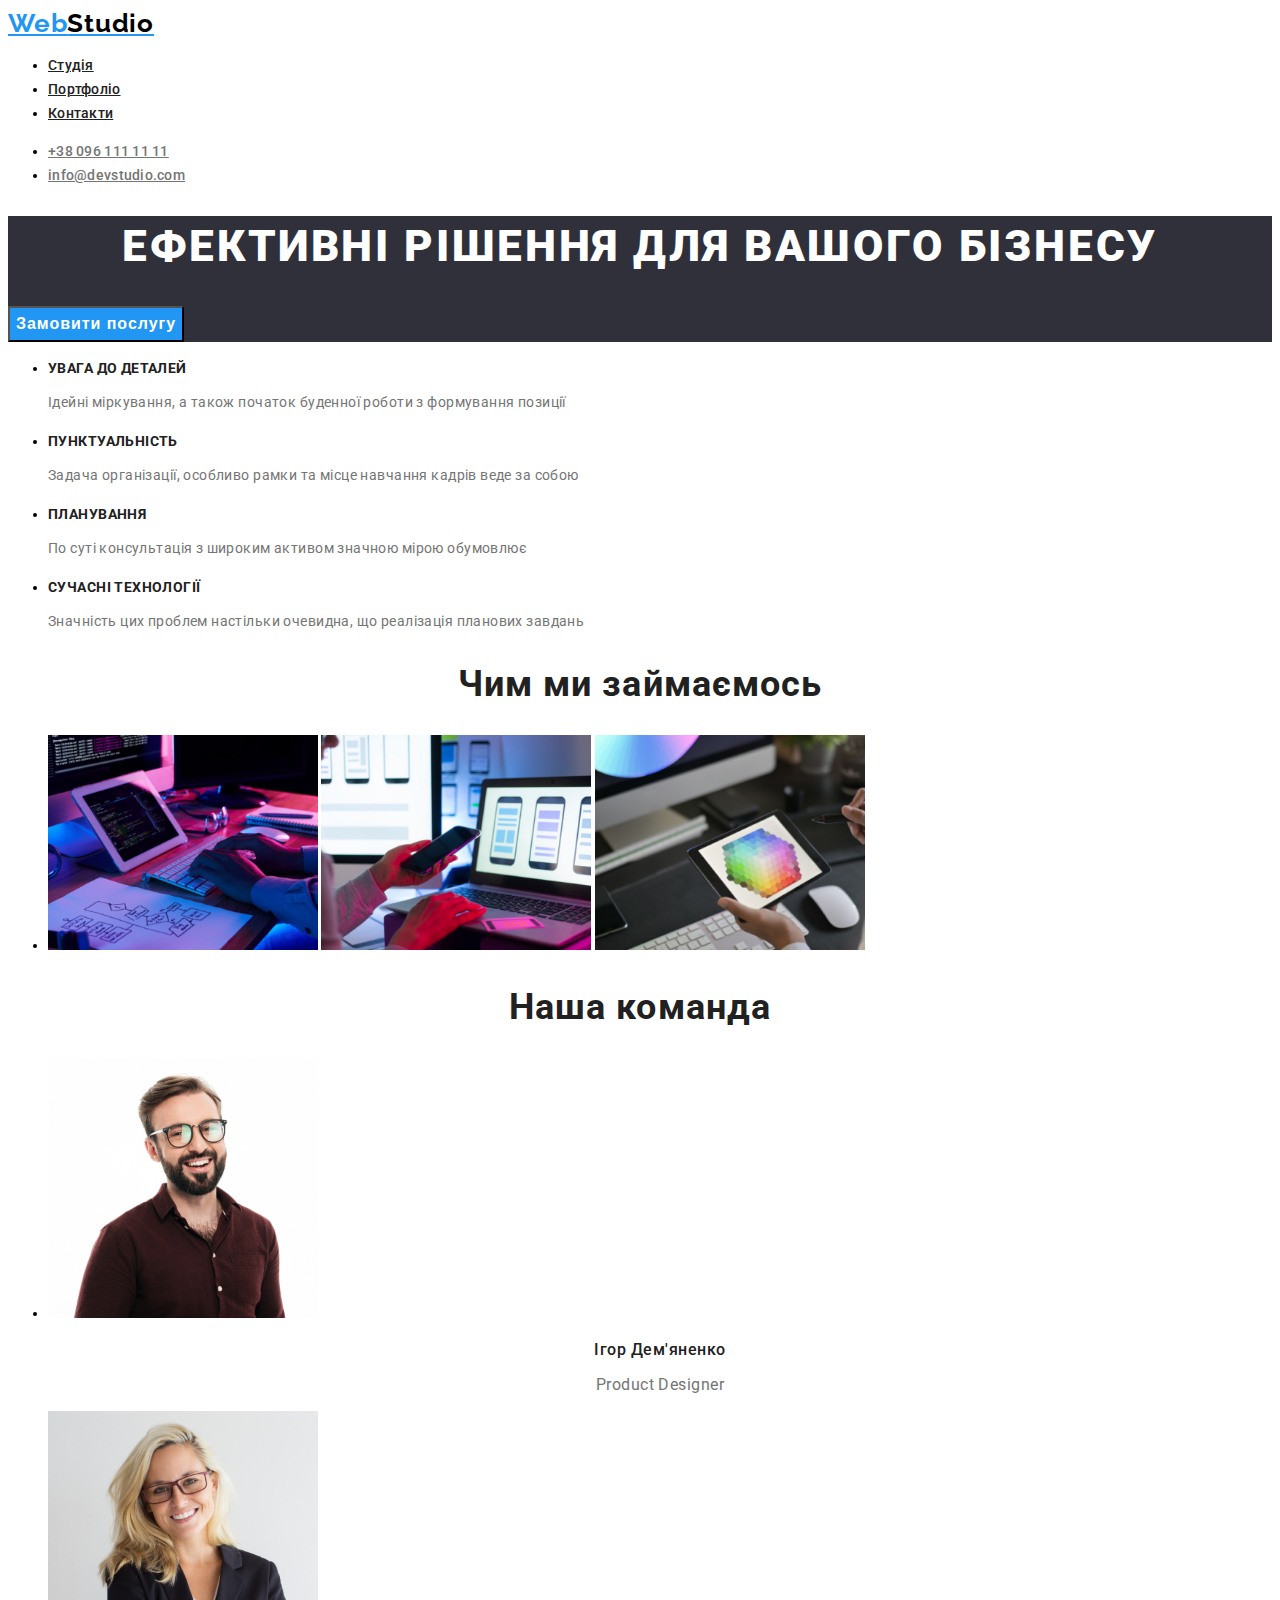
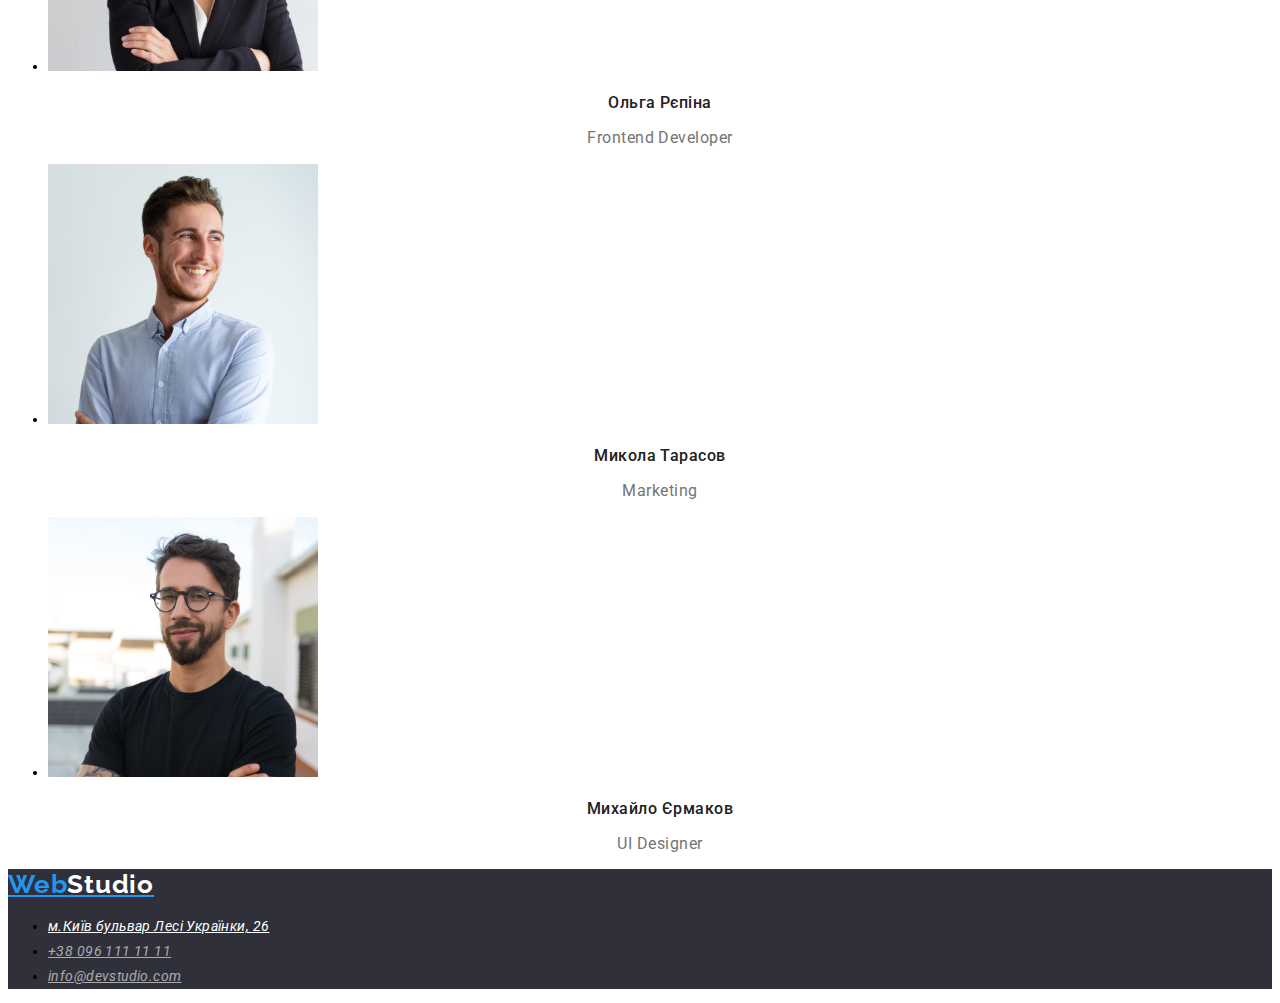
<file: fe-51/index.html>
<!DOCTYPE html>
<html lang="uk">
  <head>
    <meta charset="UTF-8" />
    <meta http-equiv="X-UA-Compatible" content="IE=edge" />
    <meta name="viewport" content="width=device-width, initial-scale=1.0" />
    <link rel="preconnect" href="https://fonts.googleapis.com">
    <link rel="preconnect" href="https://fonts.gstatic.com" crossorigin>
    <link href="https://fonts.googleapis.com/css2?family=Raleway:wght@700&family=Roboto:wght@400;500;700;900&display=swap" rel="stylesheet">
    <title>WebStudio</title>
    <link rel="stylesheet" href="./css/styles.css" />
  </head>
  <body>
    <!-- основна інфа -->
    <header class="header">
      <nav>
        <a href="./index.html" class="logo logo-blue">Web<span class="logo logo-black">Studio</span></a>
        <ul>
          <li><a href="" class="page-header link">Студія</a></li>
          <li><a href="portfolio.html" class="page-header link">Портфоліо</a></li> 
          <li><a href="" class="page-header link">Контакти</a></li>
        </ul>
      </nav>
      <ul>
        <li>
          <a href="tel:+380961111111" class="header-contacts link">+38 096 111 11 11</a>
        </li>
        <li>
          <a href="mailto:info@devstudio.com" class="header-contacts link">info@devstudio.com</a>
        </li>
      </ul>
    </header>

    <main class="main">
      <!-- перша секція -->
      <section class="hero">
        <h1 class="hero-text">Ефективні рішення для вашого бізнесу</h1>
        <button type="button" class="hero-button pointer">Замовити послугу</button>
      </section>
      <!-- Друга секція -->
      <section class="section">
        <h2 class="title visually-hidden" aria-hidden="true" tabindex="-1">Features</h2>
        <ul>
          <li>
           <h3 class="pre-title">Увага до деталей</h3>
           <p class="pre-title-text">Ідейні міркування, а також початок буденної роботи з формування позиції</p>
          </li>
          <li>
            <h3 class="pre-title">Пунктуальність</h3>
            <p class="pre-title-text">Задача організації, особливо рамки та місце навчання кадрів веде за собою</p>
          </li>
          <li>
            <h3 class="pre-title">Планування</h3>
            <p class="pre-title-text">По суті консультація з широким активом значною мірою обумовлює</p>
          </li>
          <li>
            <h3 class="pre-title">Сучасні технології</h3>
            <p class="pre-title-text">Значність цих проблем настільки очевидна, що реалізація планових завдань</p>
          </li>
        </ul>
      </section>
      <!-- Третя секція -->
      <section class="section">
        <h2 class="title">Чим ми займаємось</h2>
        <ul>
          <li>
            <img src=".\images\img1.png" alt="Бек-енд розробка" width="270" />

            <img src=".\images\img2.png" alt="Фронт-енд розробка" width="270" />

            <img src=".\images\img3.png" alt="Розробка стилю" width="270" />
          </li>
        </ul>
      </section>
      <!-- Четверта секція -->
      <section class="section-team">
        <h2 class="title">Наша команда</h2>
        <ul>
          <li>
            <img
              src=".\images\img4.jpg"
              alt="Product Designer"
              width="270"
            />
          </li>
          <h3 class="team-member">Ігор Дем'яненко</h3>
          <p lang="en" class="team-member-role">Product Designer</p>
          <li>
            <img src=".\images\img5.jpg" alt="Frontend Developer" width="270" />
          </li>
          <h3 class="team-member">Ольга Рєпіна</h3>
          <p lang="en" class="team-member-role">Frontend Developer</p>
          <li>
            <img
              src=".\images\img6.jpg"
              alt="Marketing"
              width="270"
            />
          </li>
          <h3 class="team-member">Микола Тарасов</h3>
          <p lang="en" class="team-member-role">Marketing</p>
          <li>
            <img
              src=".\images\img7.jpg"
              alt="UI Designer"
              width="270"
            />
          </li>
          <h3 class="team-member">Михайло Єрмаков</h3>
          <p lang="en" class="team-member-role">UI Designer</p>
        </ul>
      </section>
    </main>
    <footer class="footer">
      <a href="./index.html" class="logo logo-blue">Web<span class="logo logo-white">Studio</span></a>
      <address>
        <ul>
         <li>
            <a href="https://goo.gl/maps/1e6sSvzwmUZJnKFR7" class="footer-address">м.Київ бульвар Лесі Українки, 26</a>
         </li>
         <li>
            <a href="tel:+380961111111" class="footer-contacts">+38 096 111 11 11</a>
         </li>
          <li>
           <a href="mailto:info@devstudio.com" class="footer-contacts">info@devstudio.com</a>
         </li>
        </ul>
      </address>
    </footer>
  </body>
</html>
</file>
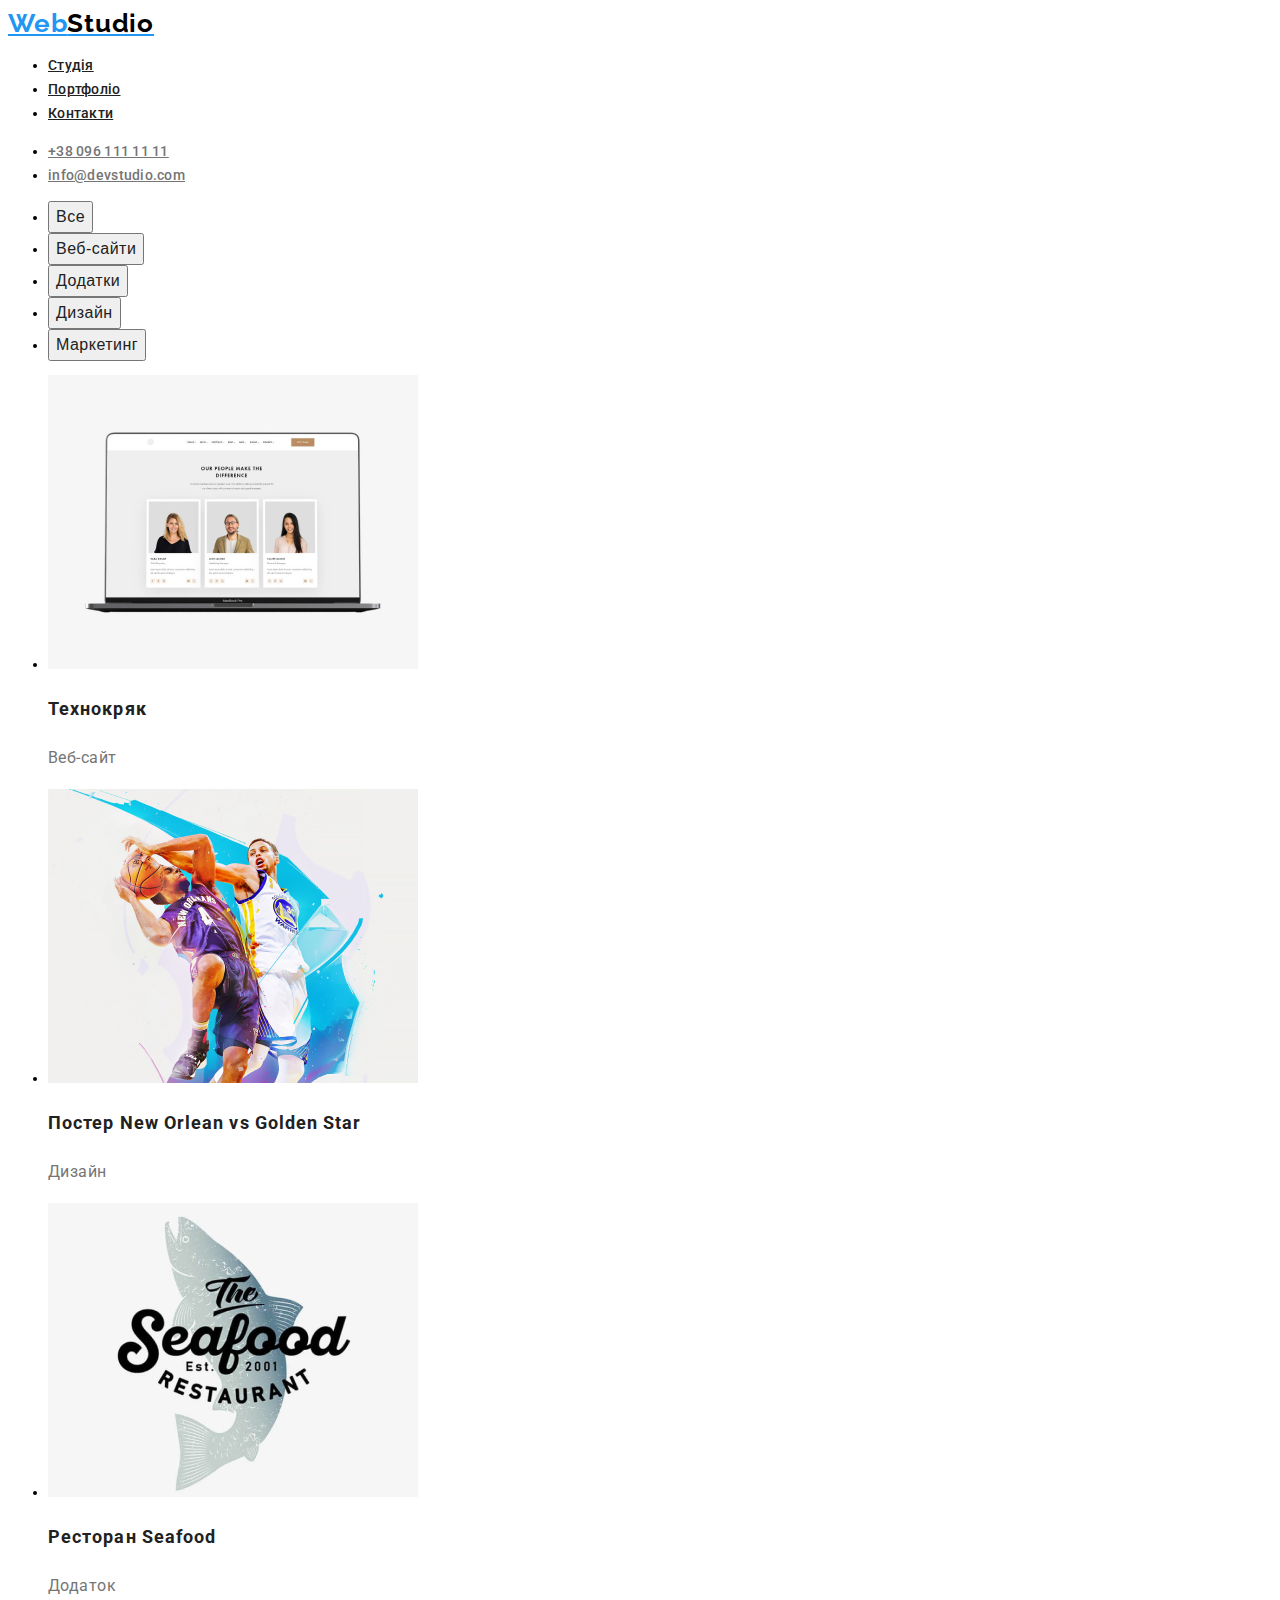
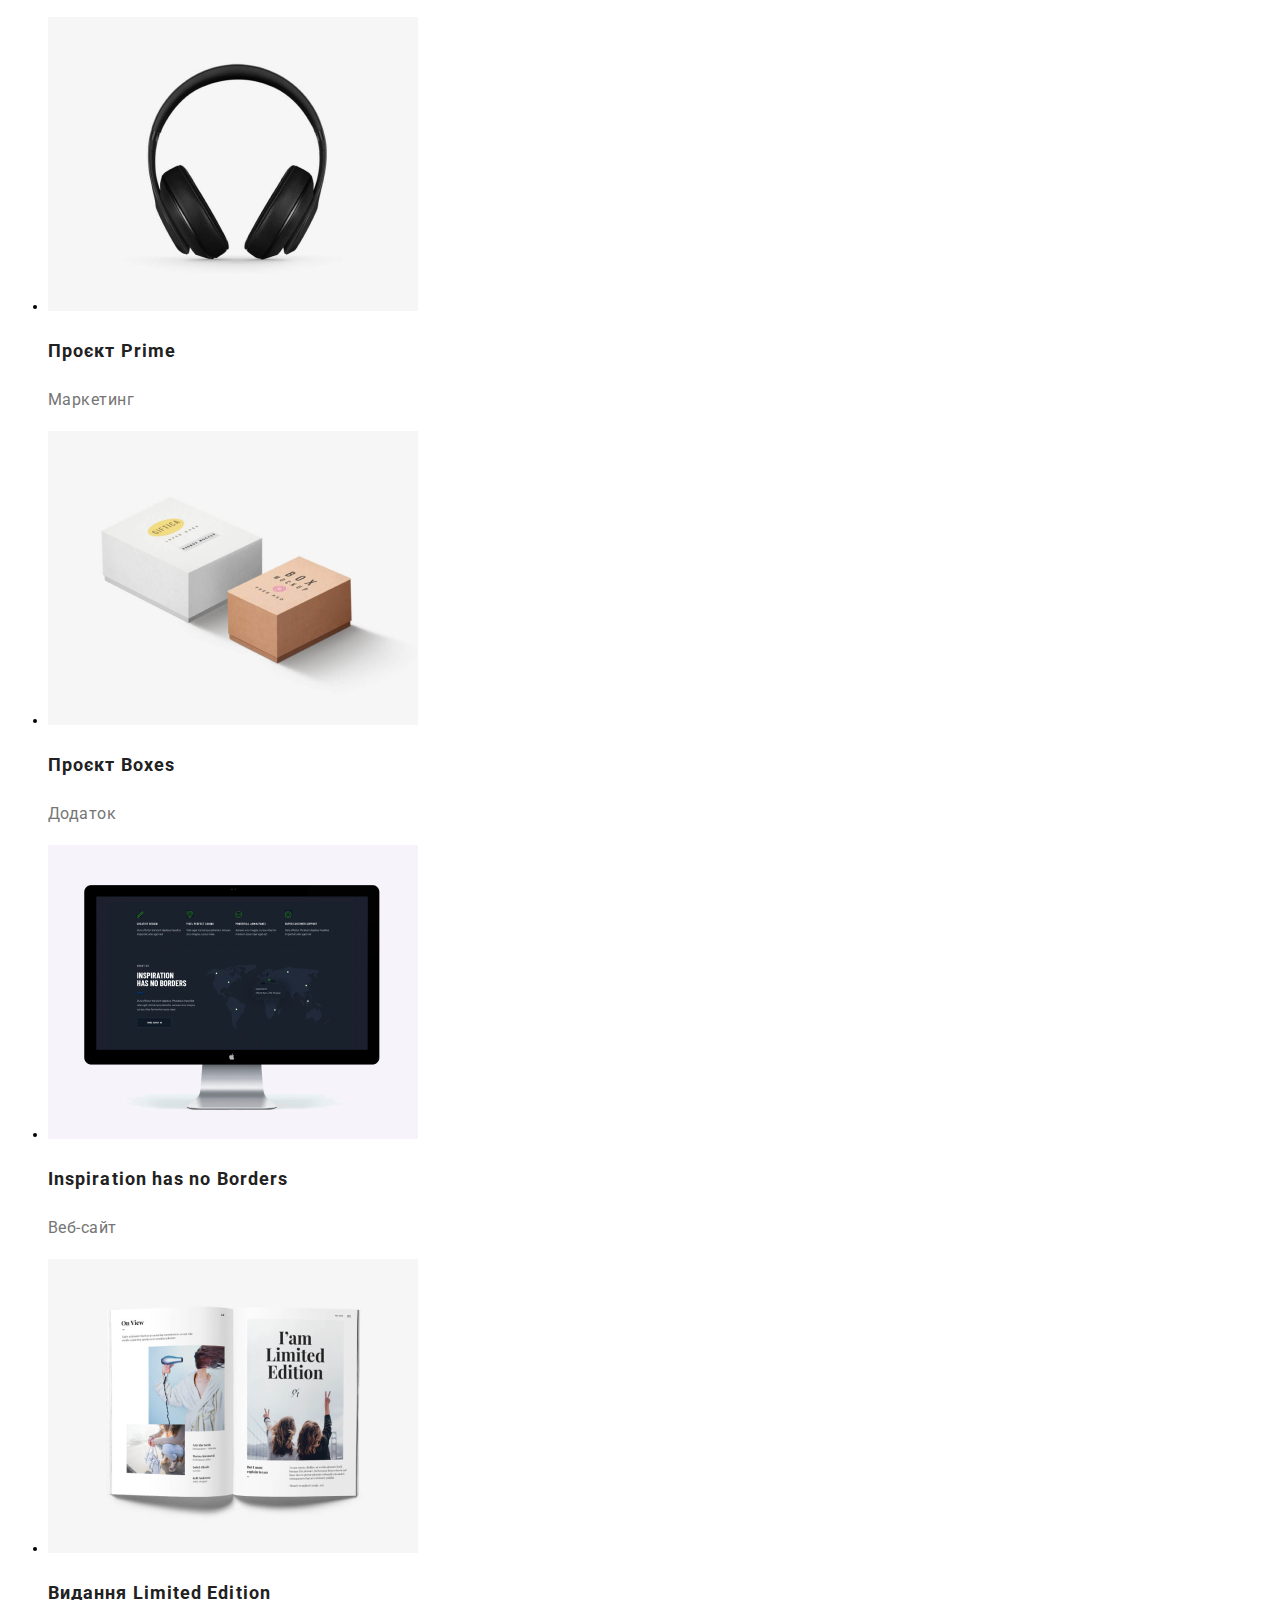
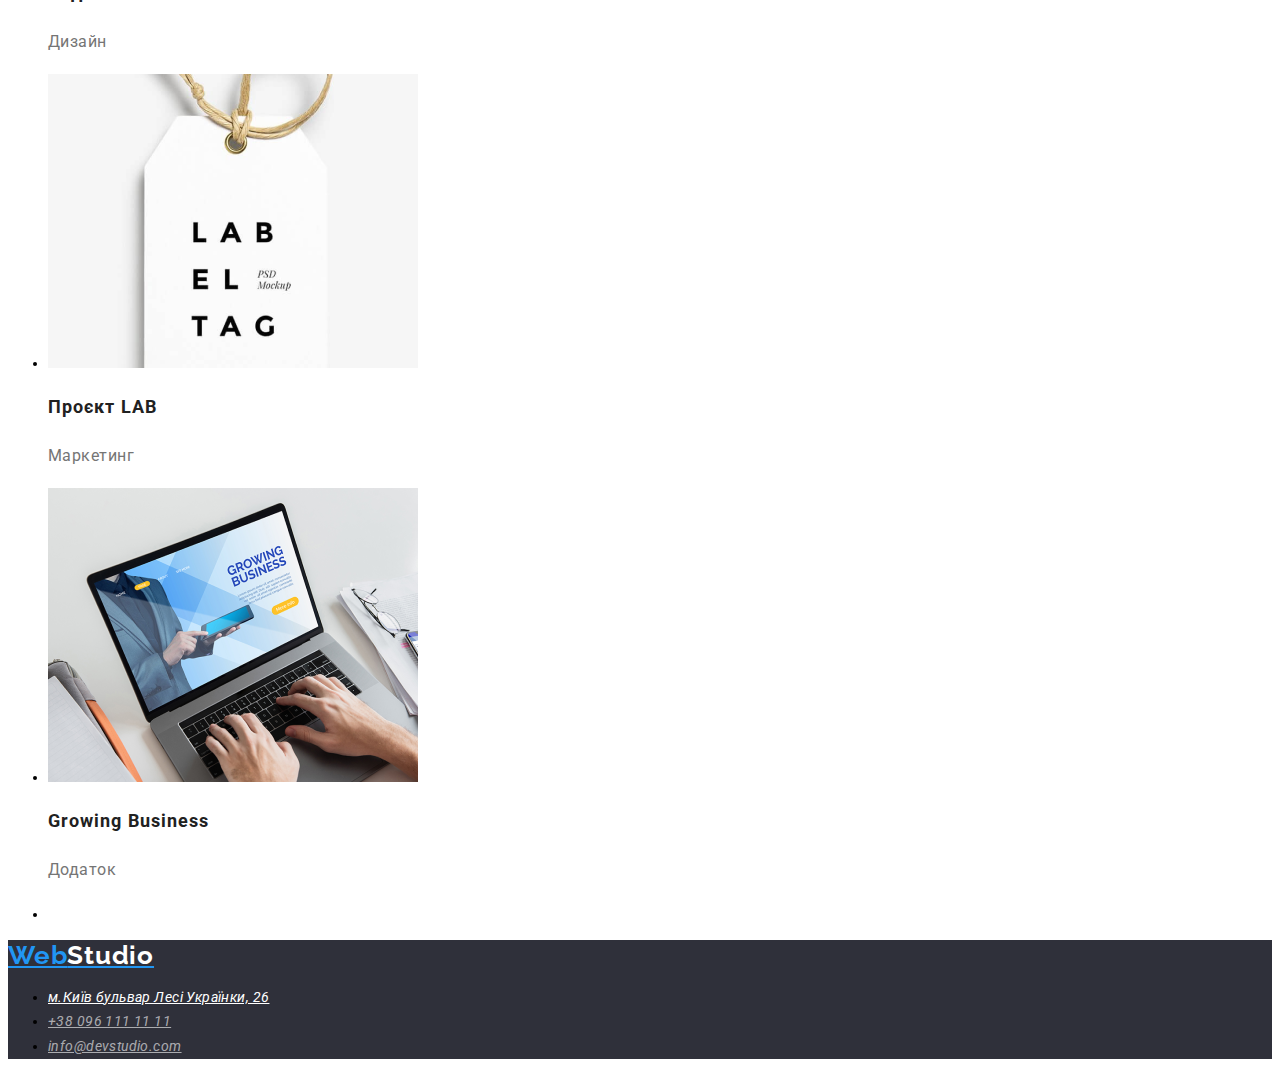
<file: fe-51/portfolio.html>
<!DOCTYPE html>
<html lang="uk">
  <head>
    <meta charset="UTF-8" />
    <meta http-equiv="X-UA-Compatible" content="IE=edge" />
    <meta name="viewport" content="width=device-width, initial-scale=1.0" />
    <link rel="preconnect" href="https://fonts.googleapis.com">
    <link rel="preconnect" href="https://fonts.gstatic.com" crossorigin>
    <link href="https://fonts.googleapis.com/css2?family=Raleway:wght@700&family=Roboto:wght@400;500;700;900&display=swap" rel="stylesheet">
    <title>WebStudio</title>
    <link rel="stylesheet" href="./css/styles.css" />
  </head>
  <body>
    <!-- основна інфа -->
    <header class="header">
      <nav>
        <a href="./index.html" class="logo logo-blue">Web<span class="logo logo-black">Studio</span></a>
        <ul>
          <li><a href="" class="page-header link">Студія</a></li>
          <li><a href="portfolio.html" class="page-header link">Портфоліо</a></li> 
          <li><a href="" class="page-header link">Контакти</a></li>
        </ul>
      </nav>
      <ul>
        <li>
          <a href="tel:+380961111111" class="header-contacts link">+38 096 111 11 11</a>
        </li>
        <li>
          <a href="mailto:info@devstudio.com" class="header-contacts link">info@devstudio.com</a>
        </li>
      </ul>
    </header>

    <main class="main">
      <!-- перша секція -->
      <h1 class="visually-hidden">Title</h1>
      <section>
        <ul>
          <li>
            <button type="button" class="button pointer">Все</button>
          </li>
          <li>
            <button type="button" class="button pointer">Веб-сайти</button>
          </li>
          <li>
            <button type="button" class="button pointer">Додатки</button>
          </li>
          <li>
            <button type="button" class="button pointer">Дизайн</button>
          </li>
          <li>
            <button type="button" class="button pointer">Маркетинг</button>
          </li>
        </ul>
      </section>
      <!-- Друга секція -->
      <section>
        <ul>
            <li>
            <img
              src=".\images\portfolio1.png"
              alt="Веб-сайт"
              width="370"
            />
          </li>
          <h2 class="portfolio-item-title">Технокряк</h2>
          <p class="portfolio-item-text">Веб-сайт</p>
          <li>
            <img src=".\images\portfolio2.png" alt="Дизайн" width="370" />
          </li>
          <h2 lang="en" class="portfolio-item-title">Постер New Orlean vs Golden Star</h2>
          <p class="portfolio-item-text">Дизайн</p>
          <li>
            <img
              src=".\images\portfolio3.png"
              alt="Додаток"
              width="370"
            />
          </li>
          <h2 lang="en" class="portfolio-item-title">Ресторан Seafood</h2>
          <p class="portfolio-item-text">Додаток</p>
          <li>
            <img
              src=".\images\portfolio4.png"
              alt="Маркетинг"
              width="370"
            />
          </li>
          <h2 lang="en" class="portfolio-item-title">Проєкт Prime</h2>
          <p class="portfolio-item-text">Маркетинг</p>
          <li>
            <img
              src=".\images\portfolio5.png"
              alt="Додаток"
              width="370"
            />
          </li>
          <h2 lang="en" class="portfolio-item-title">Проєкт Boxes</h2>
          <p class="portfolio-item-text">Додаток</p>
          <li>
            <img src=".\images\portfolio6.png" alt="Веб-сайт" width="370" />
          </li>
          <h2 lang="en" class="portfolio-item-title">Inspiration has no Borders</h2>
          <p class="portfolio-item-text">Веб-сайт</p>
          <li>
            <img
              src=".\images\portfolio7.png"
              alt="Дизайн"
              width="370"
            />
          </li>
          <h2 lang="en" class="portfolio-item-title">Видання Limited Edition</h2>
          <p class="portfolio-item-text">Дизайн</p>
          <li>
            <img
              src=".\images\portfolio8.png"
              alt="Маркетинг"
              width="370"
            />
          </li>
          <h2 lang="en" class="portfolio-item-title">Проєкт LAB</h2>
          <p class="portfolio-item-text">Маркетинг</p>
          <li>
            <img
              src=".\images\portfolio9.png"
              alt="Додаток"
              width="370"
            />
          </li>
          <h2 lang="en" class="portfolio-item-title">Growing Business</h2>
          <p class="portfolio-item-text">Додаток</p>
          <li>
        </ul>
      </section>
    </main>
    <footer class="footer">
      <a href="./index.html" class="logo logo-blue">Web<span class="logo logo-white">Studio</span></a>
      <address>
        <ul>
         <li>
            <a href="https://goo.gl/maps/1e6sSvzwmUZJnKFR7" class="footer-address">м.Київ бульвар Лесі Українки, 26</a>
         </li>
         <li>
            <a href="tel:+380961111111" class="footer-contacts">+38 096 111 11 11</a>
         </li>
          <li>
           <a href="mailto:info@devstudio.com" class="footer-contacts">info@devstudio.com</a>
         </li>
        </ul>
      </address>
    </footer>
  </body>
</html>
</file>
<file: fe-51/css/styles.css>
:root{
    --accent-color: #2196F3;
    --hero-btncolor:#2196F3;
    --blue-logo:#2196F3;
    --black-logo:#000000;
    --white-logo:#ffffff;
    --hero-background: #2F303A;
    --white-text: #ffffff;
    --main-background: #ffffff;
    --team-backround:##F5F4FA;
    --title-name:#212121;
    --title-text:#757575;
    --footer-color:#2F303A;
}

body{
    font-family: 'Roboto', sans-serif;
    font-weight: 400;
    font-size: 14px;
    line-height: 24px;
    background-color: var(--main-background);
/* or 171% */

letter-spacing: 0.03em;
}




/*--------- index -----------*/

.link:hover,
.link:focus{
    color: var(--accent-color);
}

.visually-hidden {
    position: absolute;
    white-space: nowrap;
    width: 1px;
    height: 1px;
    overflow: hidden;
    border: 0;
    padding: 0;
    clip: rect(0 0 0 0);
    clip-path: inset(50%);
    margin: -1px;
  }


.hero {
    background: var(--hero-background);
}
.hero-text {
    font-weight: 900;
font-size: 44px;
line-height: 1.37;
/* or 136% */

text-align: center;
letter-spacing: 0.06em;
text-transform: uppercase;

color: var(--white-text);
}
.hero-button {
    font-weight: 700;
font-size: 16px;
line-height: 1.88;
/* identical to box height, or 188% */

display: flex;
align-items: center;
text-align: center;
letter-spacing: 0.06em;
background-color: var(--hero-btncolor);
color: var(--white-text);
}
.section {
    background-color: var(--main-background);
}
.section-team{
    background: var(--team-backround);
}
.title {
    font-weight: 700;
font-size: 36px;
line-height: 1.16;
text-align: center;
letter-spacing: 0.03em;

color: var(--title-name);
}
.pre-title {
    font-weight: 700;
font-size: 14px;
line-height: 1.14;
letter-spacing: 0.03em;
text-transform: uppercase;

color: var(--title-name);
}
.pre-title-text {
    font-weight: 400;
font-size: 14px;
line-height: 1.71;
/* or 171% */

letter-spacing: 0.03em;

color: var(--title-text);
}
.team-member {
    font-weight: 500;
font-size: 16px;
line-height: 1.18;
/* identical to box height */

text-align: center;
letter-spacing: 0.03em;

color: var(--title-name);
}
.team-member-role {
    font-weight: 400;
font-size: 16px;
line-height: 1.18;
/* identical to box height */

text-align: center;
letter-spacing: 0.03em;

color: var(--title-text)
}

/*--------- portfolio -----------*/

.header {
    background: var(--main-background);
    
}


.logo {
    font-family: 'Raleway';
    font-style: normal;
    font-weight: 700;
    font-size: 26px;
    line-height: 1.19;
    /* identical to box height */
    
    letter-spacing: 0.03em;
}
.logo-blue {
    color: var(--blue-logo);
}
.logo-black {
    color: var(--black-logo);
}
.logo-white{
    color: var(--white-logo);
}

.page-header {
    font-weight: 500;
    font-size: 14px;
    line-height: 1.14;
    letter-spacing: 0.02em;
    
    color: var(--title-name);
}
.header-contacts {

    font-weight: 500;
    font-size: 14px;
    line-height: 1.14;
    letter-spacing: 0.02em;
    
    color: var(--title-text);
}
.main {
    background: var(--main-background);
}
.button {

font-weight: 500;
font-size: 16px;
line-height: 1.63;
/* identical to box height, or 162% */

text-align: center;
letter-spacing: 0.03em;

color: var(--title-name);
}
.button:hover,
.button:focus{
    background-color: var(--accent-color);
    color: var(--white-text);
}
.pointer {
    cursor: pointer;
  }

.portfolio-item-title {
    font-weight: 700;
font-size: 18px;
line-height: 2;
/* identical to box height, or 200% */

letter-spacing: 0.06em;

color: var(--title-name);
}
.portfolio-item-text {
    font-weight: 400;
font-size: 16px;
line-height: 1.88;
/* identical to box height, or 188% */

letter-spacing: 0.03em;

color: var(--title-text);
}
.footer {
    background: var(--footer-color);
}
.footer-address{
    font-weight: 400;
font-size: 14px;
line-height: 1.71;
/* or 171% */

letter-spacing: 0.03em;

color: var(--white-text);
}
.footer-contacts {
    font-weight: 400;
    font-size: 14px;
    line-height: 1.71;
    /* or 171% */
    
    letter-spacing: 0.03em;
    
    color: rgba(255, 255, 255, 0.6);
}
</file>
